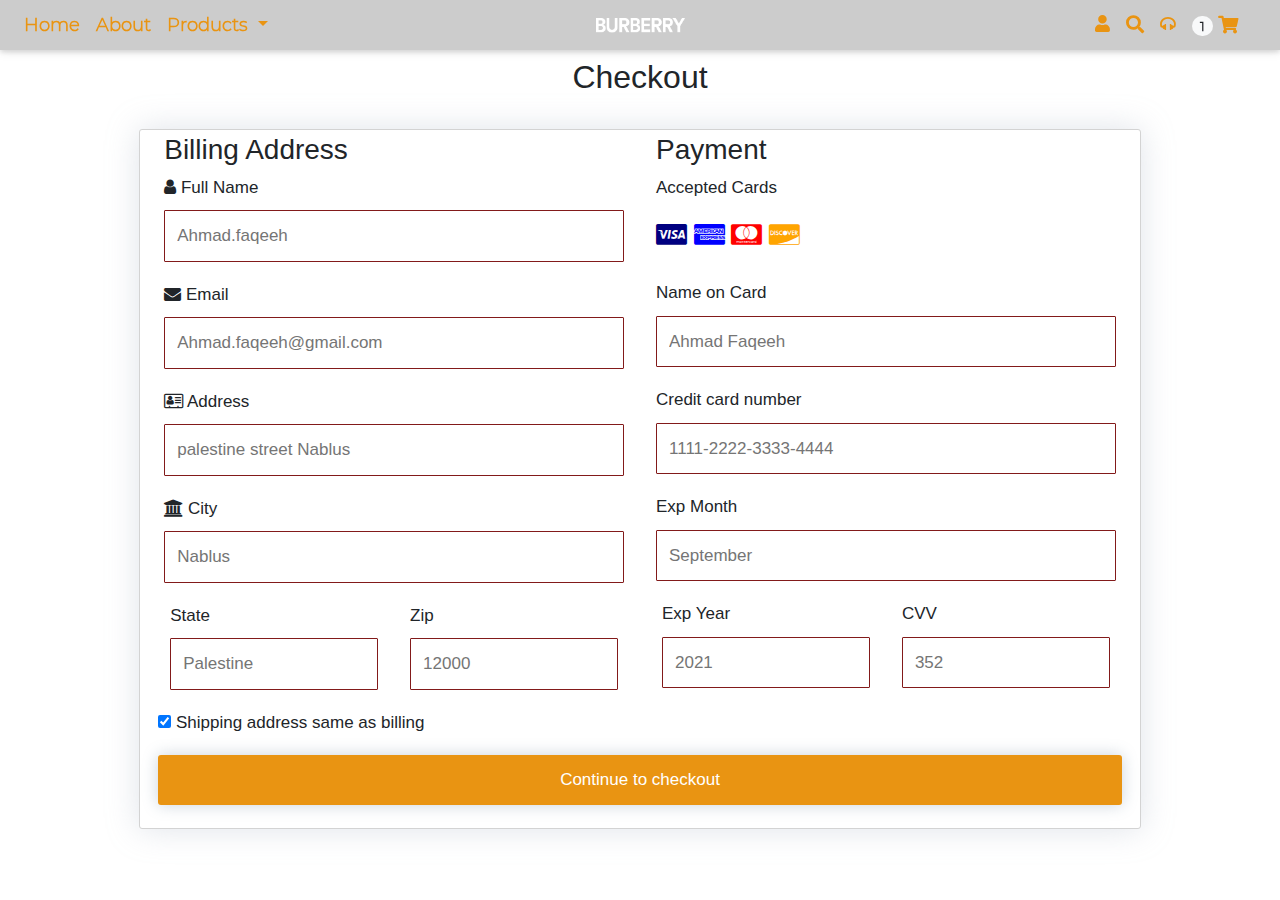
<file: bootstrap_project/payment.html>
<!DOCTYPE html>
<html >
<head>
<meta charset="utf-8">
	
      <title>Payment</title>
      <link rel="stylesheet" href="https://cdn.jsdelivr.net/npm/bootstrap@4.6.0/dist/css/bootstrap.min.css" 
      integrity="sha384-B0vP5xmATw1+K9KRQjQERJvTumQW0nPEzvF6L/Z6nronJ3oUOFUFpCjEUQouq2+l" crossorigin="anonymous">
      <link rel="stylesheet" href="css/bootstrap.min.css">

      <link rel="stylesheet" href="https://cdn.jsdelivr.net/npm/bootstrap@4.6.0/dist/css/bootstrap.min.css" 
      integrity="sha384-B0vP5xmATw1+K9KRQjQERJvTumQW0nPEzvF6L/Z6nronJ3oUOFUFpCjEUQouq2+l" crossorigin="anonymous">

      <link rel="stylesheet" href="css/all.min.css">
      
      <link rel="stylesheet" href="css/payment.css">
      <link rel="icon" href="img/logo.png">
       

      <script src="js/jquery.js" ></script>
      <script src="js/popper.min.js"></script>
      <script src="js/bootstrap.min.js" ></script>
      <meta name="viewport" content="width=device-width, initial-scale=1.0">
      <link rel="stylesheet" href="https://cdnjs.cloudflare.com/ajax/libs/font-awesome/4.7.0/css/font-awesome.min.css">
      

    </head>
	<body><!-- Navbar -->
    <nav class="navbar navbar-expand-lg  fixed-top  ">
      <a class="navbar-brand mx-auto" href="#">
        
    </a>
      <button class="navbar-toggler" type="button" data-toggle="collapse" data-target="#navbarSupportedContent" aria-controls="navbarSupportedContent" aria-expanded="false" aria-label="Toggle navigation">
        <i class="fa fa-bars" ></i>
      </button>
    
      <div class="collapse navbar-collapse " id="navbarSupportedContent">
        <ul class="navbar-nav mr-auto">
          <li class="nav-item active">
            <a class="nav-link" href="index.html">Home <span class="sr-only">(current)</span></a>
          </li>
          <li class="nav-item">
            <a class="nav-link" href="#">About</a>
          </li>
          <li class="nav-item dropdown">
            <a class="nav-link dropdown-toggle" href="#" id="navbarDropdown" role="button" data-toggle="dropdown" aria-haspopup="true" aria-expanded="false">
              Products
            </a>
            <div class="dropdown-menu" aria-labelledby="navbarDropdown">
              <a class="dropdown-item" href="#">Women Clothes</a>
              <a class="dropdown-item" href="men.html">Men Clothes</a>
              <div class="dropdown-divider"></div>
              <a class="dropdown-item" href="#">Kids Clothes</a>
            </div>
          </li>
          
        </ul>
        <ul class="navbar-nav ml-auto">
          <li class="nav-item nav-link  ">
            <i class="fas fa-user" style="cursor: pointer;"></i>
          </li>
          
            <li class="nav-item d-flex align-self-baseline">
              <a class=" nav-link ml-auto" href="#searchForm" data-target="#searchForm" data-toggle="collapse">
                <i class="fas fa-search"></i>
              </a>
              <div class="collapse fade" id="searchForm">
                <input id="search" type="search" class="form-control border-0 bg-light" placeholder="search" style="font-size: 20px;"/>
              </div>
            
            </li>

          
          <li class="nav-item nav-link ">
             <i class="fa fa-headphones fa_custom" style="cursor: pointer;"></i>
          </li>
          <li class="nav-item" style="min-width: 80px">
            <a href="shop.html" class="nav-link navbar-link-2 waves-effect">
              <span class="badge badge-pill badge-light">1</span>
              <i class="fas fa-shopping-cart"></i>
            </a>
          </li>
          
        </ul>
        
        
      </div>
      
    </nav>
    <!-- Navbar -->
        <h2>Checkout</h2>
        <div class="row">
            <div class="col-75">
                <div class="container">
                    <form id="validate" action="/action_page.php">
                        <div class="row">
                            <div class="col-50">
                                <h3>Billing Address</h3>
                                <label for="fname"><i class="fa fa-user"></i> Full Name</label>
                                <input type="text" id="fname" name="fullname" placeholder="Ahmad.faqeeh" required>
                                <label for="email"><i class="fa fa-envelope"></i> Email</label>
                                <input type="text" id="email" name="email" placeholder="Ahmad.faqeeh@gmail.com" required>
                                <label for="adr"><i class="fa fa-address-card-o"></i> Address</label>
                                <input type="text" id="adr" name="address" placeholder="palestine street Nablus" required>
                                <label for="city"><i class="fa fa-institution"></i> City</label>
                                <input type="text" id="city" name="city" placeholder="Nablus" required>
        
                                <div class="row">
                                    <div class="col-50">
                                        <label for="state">State</label>
                                        <input type="text" id="state" name="state" placeholder="Palestine"required>
                                    </div>
                                    <div class="col-50">
                                        <label for="zip">Zip</label>
                                        <input type="text" id="zip" name="zip" placeholder="12000"required>
                                    </div>
                                </div>
                            </div>
        
                            <div class="col-50">
                                <h3>Payment</h3>
                                <label for="fname">Accepted Cards</label>
                                <div class="icon-container">
                                    <i class="fa fa-cc-visa" style="color:navy;"></i>
                                    <i class="fa fa-cc-amex" style="color:blue;"></i>
                                    <i class="fa fa-cc-mastercard" style="color:red;"></i>
                                    <i class="fa fa-cc-discover" style="color:orange;"></i>
                                </div>
        
                                <label for="cname">Name on Card</label>
                                <input type="text" id="cname" name="cardname" placeholder="Ahmad Faqeeh"required>
                                <label for="ccnum">Credit card number</label>
                                <input type="text" id="ccnum" name="cardnumber" placeholder="1111-2222-3333-4444"required>
                                <label for="expmonth">Exp Month</label>
                                <input type="text" id="expmonth" name="expmonth" placeholder="September"required>
                                <div class="row">
                                    <div class="col-50">
                                        <label for="expyear">Exp Year</label>
                                        <input type="text" id="expyear" name="expyear" placeholder="2021"required>
                                    </div>
                                    <div class="col-50">
                                        <label for="cvv">CVV</label>
                                        <input type="text" id="cvv" name="cvv" placeholder="352"required>
                                    </div>
                                </div>
                            </div>
                        </div>
                        <label>
                        <input type="checkbox" checked="checked" name="sameadr"> Shipping address same as billing
                        </label>
                        <input type="submit" value="Continue to checkout" class="btn">
                    </form>
                </div>
            </div>
            
        </div>
      
    </body>
</html>
</file>
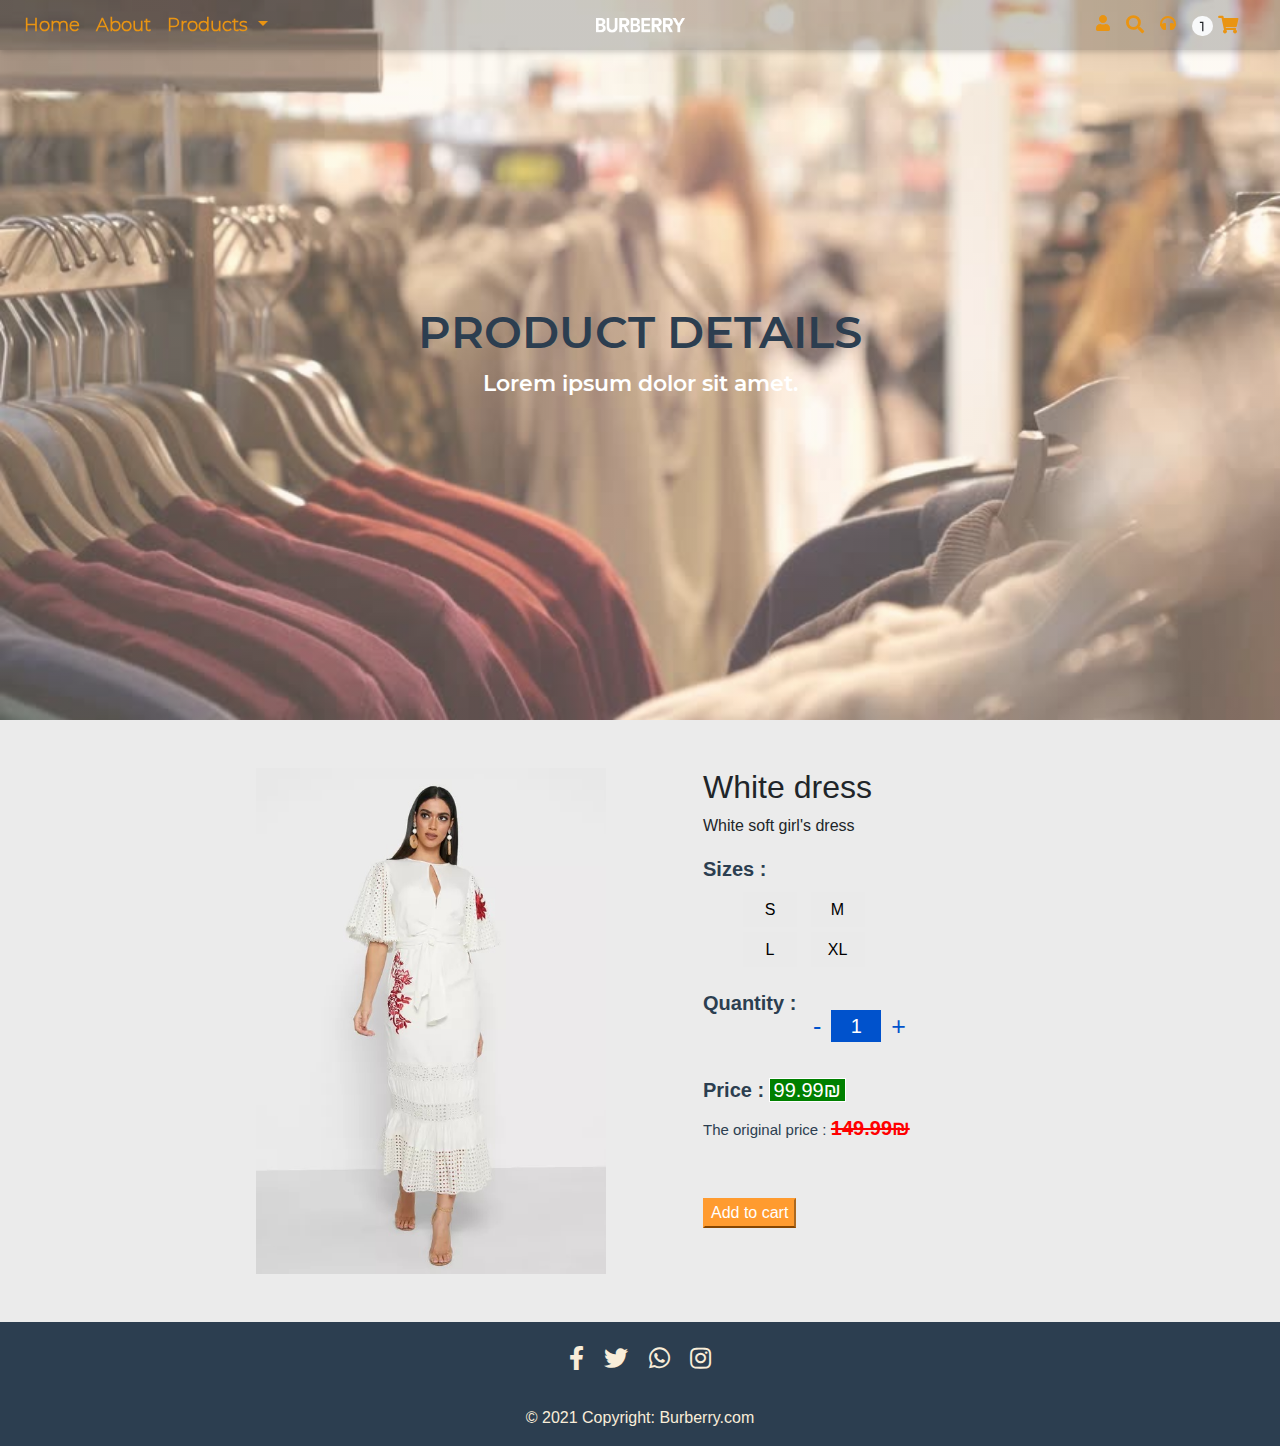
<file: bootstrap_project/product_deatils.html>
<!DOCTYPE html>
<html >
<head>
<meta charset="utf-8">
	
      <title>Product Details</title>
      <link rel="stylesheet" href="https://cdn.jsdelivr.net/npm/bootstrap@4.6.0/dist/css/bootstrap.min.css" 
      integrity="sha384-B0vP5xmATw1+K9KRQjQERJvTumQW0nPEzvF6L/Z6nronJ3oUOFUFpCjEUQouq2+l" crossorigin="anonymous">
      <link rel="stylesheet" href="css/bootstrap.min.css">
      <link rel="stylesheet" href="https://cdnjs.cloudflare.com/ajax/libs/font-awesome/4.7.0/css/font-awesome.min.css">

      <link rel="stylesheet" href="https://cdn.jsdelivr.net/npm/bootstrap@4.6.0/dist/css/bootstrap.min.css" 
      integrity="sha384-B0vP5xmATw1+K9KRQjQERJvTumQW0nPEzvF6L/Z6nronJ3oUOFUFpCjEUQouq2+l" crossorigin="anonymous">

      <link rel="stylesheet" href="css/all.min.css">
      
      <link rel="stylesheet" href="css/product_deatils.css">
      <link rel="icon" href="img/logo.png">


      <script src="js/jquery.js" ></script>
      <script src="js/popper.min.js"></script>
      <script src="js/bootstrap.min.js" ></script>
      <meta name="viewport" content="width=device-width, initial-scale=1.0">


    </head>
	<body>
<!-- Navbar -->
    <nav class="navbar navbar-expand-lg  fixed-top  ">
      <a class="navbar-brand mx-auto" href="#">
        
    </a>
      <button class="navbar-toggler" type="button" data-toggle="collapse" data-target="#navbarSupportedContent" aria-controls="navbarSupportedContent" aria-expanded="false" aria-label="Toggle navigation">
        <i class="fa fa-bars" ></i>
      </button>
    
      <div class="collapse navbar-collapse " id="navbarSupportedContent">
        <ul class="navbar-nav mr-auto">
          <li class="nav-item active">
            <a class="nav-link" href="index.html">Home </a>
          </li>
          <li class="nav-item">
            <a class="nav-link" href="#">About</a>
          </li>
          <li class="nav-item dropdown">
            <a class="nav-link dropdown-toggle" href="#" id="navbarDropdown" role="button" data-toggle="dropdown" aria-haspopup="true" aria-expanded="false">
              Products
            </a>
            <div class="dropdown-menu" aria-labelledby="navbarDropdown">
              <a class="dropdown-item" href="#">Women Clothes</a>
              <a class="dropdown-item" href="men.html">Men Clothes</a>
              <div class="dropdown-divider"></div>
              <a class="dropdown-item" href="#">Kids Clothes</a>
            </div>
          </li>
          
        </ul>
        <ul class="navbar-nav ml-auto">
          <li class="nav-item nav-link  ">
            <i class="fas fa-user" style="cursor: pointer;"></i>
          </li>
          
            <li class="nav-item d-flex align-self-baseline">
              <a class=" nav-link ml-auto" href="#searchForm" data-target="#searchForm" data-toggle="collapse">
                <i class="fas fa-search"></i>
              </a>
              <div class="collapse fade" id="searchForm">
                <input id="search" type="search" class="form-control border-0 bg-light" placeholder="search" style="font-size: 20px;"/>
              </div>
            
            </li>

          
          <li class="nav-item nav-link ">
             <i class="fa fa-headphones fa_custom" style="cursor: pointer;"></i>
          </li>
          <li class="nav-item" style="min-width: 80px">
            <a href="shop.html" class="nav-link navbar-link-2 waves-effect">
              <span class="badge badge-pill badge-light">1</span>
              <i class="fas fa-shopping-cart"></i>
            </a>
          </li>
          
        </ul>
        
        
      </div>
      
    </nav>
    <!-- Navbar -->

  <div class="header">
    <div class="header-content text-center  ">
      <h1>product details</h1>
      <p>Lorem ipsum dolor sit amet.</p>
    </div>
  </div>

<div class="product pb-5">
    <div class="container pt-5">

      <div class="row">

        <div class="image col-xs-12 col-sm-4 col-md-4 mr-5">
          <img src="img/img1.jpg" alt="dress">
        </div>
        <div class="details col-xs-12 col-sm-4 col-md-4">
          <h2>White dress</h2>
          <p>White soft girl's dress</p>

          <div class="size">
            <label>Sizes :</label>
            <ul>
              <li>
                <a href="#">S</a>
              </li>
              <li>
                <a href="#">M</a>

              </li>
              <li>
                <a href="#">L</a>
              </li>

              <li>
                <a href="#">XL</a>
              </li>
            </ul>
          </div>
          <div class="quantity">
            <label>Quantity :</label>
        <div class="counter pb-5">
          <span class="down" >-</span>
          <input type="text" value="1" class="text">
          <span class="up"  >+</span>
        </div>
          <div class="price">
            <div class="new-price">
            <label>Price :</label>
            <span>99.99₪‎</span>
          </div>
          <div class="old-price">
            <label>The original price :</label>
            <span>149.99₪</span>
          </div>
          </div>
          <div class="add pt-5">
            <a href="shop.html">
            <button type="submit" class="btn-submit">Add to cart</button></a>
          </div>


           
        </div>
      </div>
    </div>
    </div>
  </div>

  <!-- Footer -->
<footer class="page-footer font-small special-color-dark pt-4">

  <!-- Footer Elements -->
  <div class="container">

    <!-- Social buttons -->
    <ul class="list-unstyled list-inline text-center ">
      <li class="list-inline-item">
        <a class="btn-floating btn-fb mx-1">
          <i class="fab fa-facebook-f"> </i>
        </a>
      </li>
      <li class="list-inline-item">
        <a class="btn-floating btn-tw mx-1">
          <i class="fab fa-twitter"> </i>
        </a>
      </li>
      <li class="list-inline-item">
        <a class="btn-floating btn-li mx-1">
       <i class="fab fa-whatsapp "> </i>         

        </a>
      </li>
      <li class="list-inline-item">
        <a class="btn-floating btn-dribbble mx-1">   
            <i class="fab fa-instagram "> </i>
        </a>
      </li>
    </ul>
    <!-- Social buttons -->

  </div>
  <!-- Footer Elements -->

  <!-- Copyright -->
  <div class="footer-copyright text-center py-3">© 2021 Copyright:
    <a href="https://mdbootstrap.com/"> Burberry.com</a>
  </div>
  <!-- Copyright -->

</footer>
<!-- Footer -->
    </body>
</html>
</file>
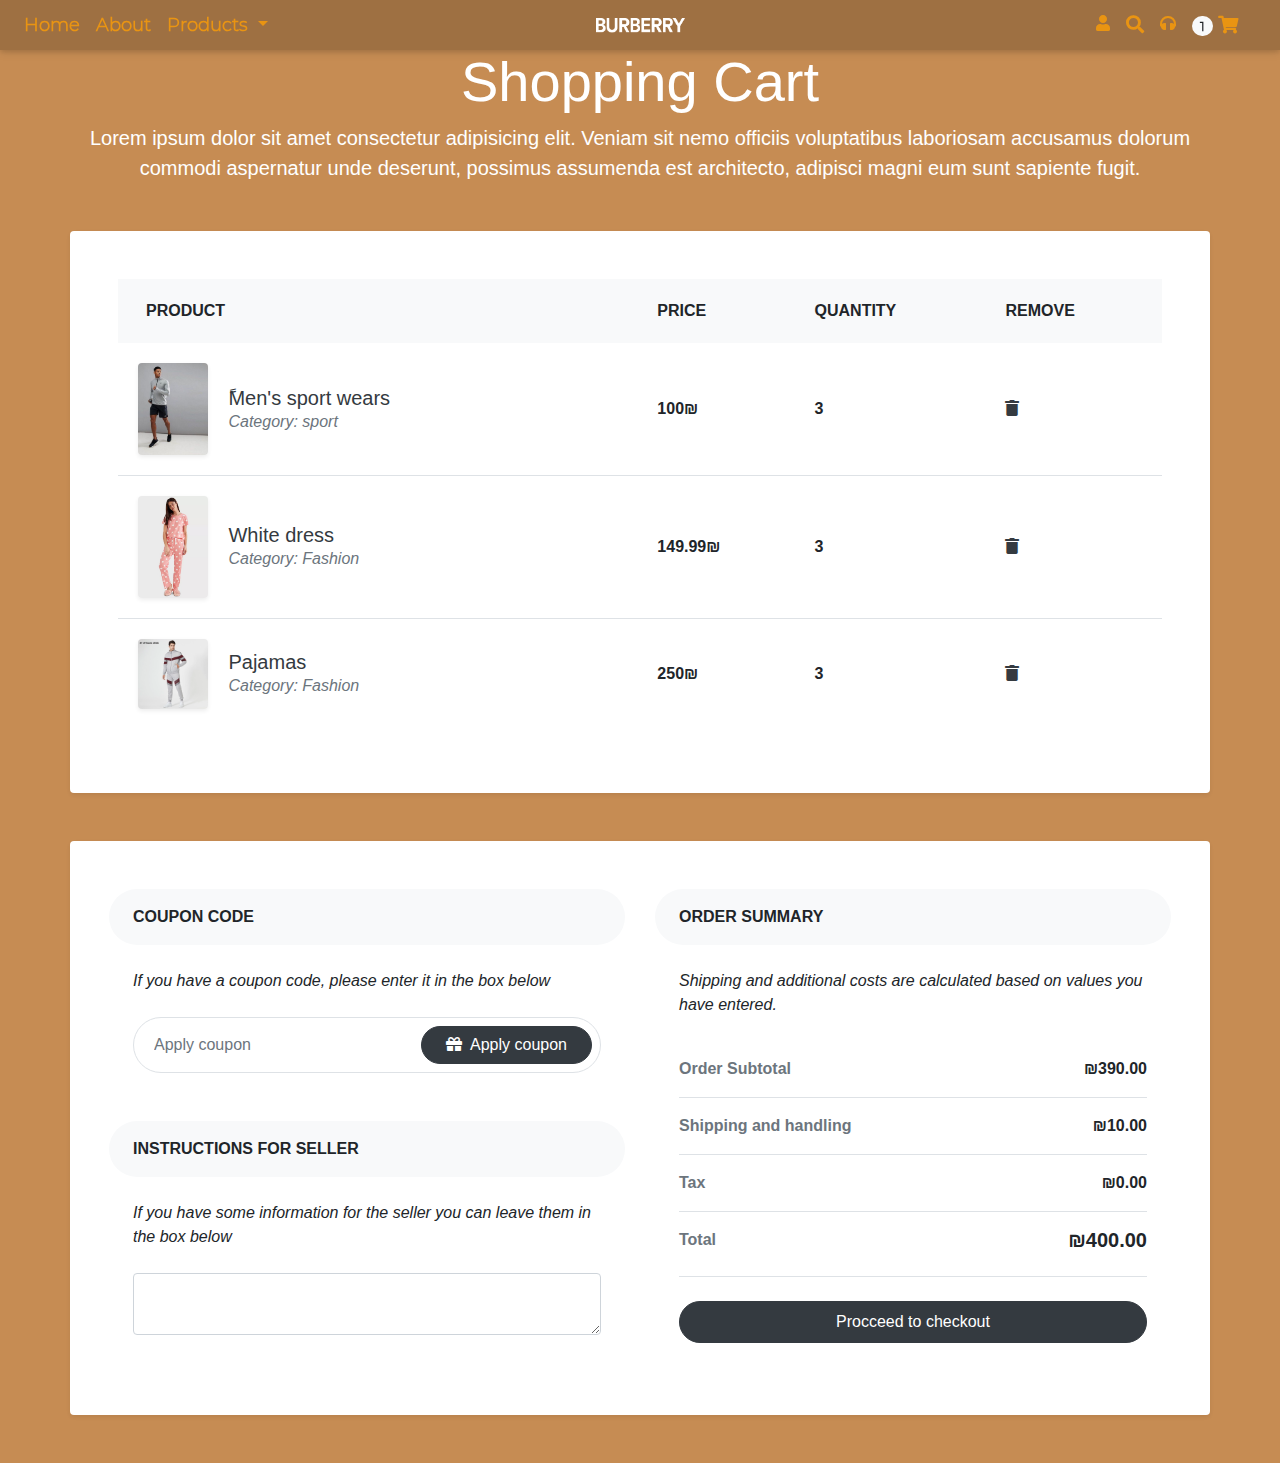
<file: bootstrap_project/shop.html>
<!DOCTYPE html>
<html>
    <head>
        <meta charset="utf-8">
	
      <title>shopping basket</title>
      <link rel="stylesheet" href="https://cdn.jsdelivr.net/npm/bootstrap@4.6.0/dist/css/bootstrap.min.css" 
      integrity="sha384-B0vP5xmATw1+K9KRQjQERJvTumQW0nPEzvF6L/Z6nronJ3oUOFUFpCjEUQouq2+l" crossorigin="anonymous">
      <link rel="stylesheet" href="css/bootstrap.min.css">
      <link rel="stylesheet" href="https://cdnjs.cloudflare.com/ajax/libs/font-awesome/4.7.0/css/font-awesome.min.css">

      <link rel="stylesheet" href="https://cdn.jsdelivr.net/npm/bootstrap@4.6.0/dist/css/bootstrap.min.css" 
      integrity="sha384-B0vP5xmATw1+K9KRQjQERJvTumQW0nPEzvF6L/Z6nronJ3oUOFUFpCjEUQouq2+l" crossorigin="anonymous">

      <link rel="stylesheet" href="css/all.min.css">
      
      <link rel="stylesheet" href="css/style.css">
      <link rel="icon" href="img/logo.png">


      <script src="js/jquery.js" ></script>
      <script src="js/popper.min.js"></script>
      <script src="js/bootstrap.min.js" ></script>
      <meta name="viewport" content="width=device-width, initial-scale=1.0">
    </head>
    <body>
        <!-- Navbar -->
        <nav class="navbar navbar-expand-lg  fixed-top  ">
            <a class="navbar-brand mx-auto" href="#">
              
          </a>
            <button class="navbar-toggler" type="button" data-toggle="collapse" data-target="#navbarSupportedContent" aria-controls="navbarSupportedContent" aria-expanded="false" aria-label="Toggle navigation">
              <i class="fa fa-bars" ></i>
            </button>
          
            <div class="collapse navbar-collapse " id="navbarSupportedContent">
              <ul class="navbar-nav mr-auto">
                <li class="nav-item active">
                  <a class="nav-link" href="index.html">Home <span class="sr-only">(current)</span></a>
                </li>
                <li class="nav-item">
                  <a class="nav-link" href="#">About</a>
                </li>
                <li class="nav-item dropdown">
                  <a class="nav-link dropdown-toggle" href="#" id="navbarDropdown" role="button" data-toggle="dropdown" aria-haspopup="true" aria-expanded="false">
                    Products
                  </a>
                  <div class="dropdown-menu" aria-labelledby="navbarDropdown">
                    <a class="dropdown-item" href="#">Women Clothes</a>
                    <a class="dropdown-item" href="men.html">Men Clothes</a>
                    <div class="dropdown-divider"></div>
                    <a class="dropdown-item" href="#">Kids Clothes</a>
                  </div>
                </li>
                
              </ul>
              <ul class="navbar-nav ml-auto">
                <li class="nav-item nav-link  ">
                  <i class="fas fa-user" style="cursor: pointer;"></i>
                </li>
                
                  <li class="nav-item d-flex align-self-baseline">
                    <a class=" nav-link ml-auto" href="#searchForm" data-target="#searchForm" data-toggle="collapse">
                      <i class="fas fa-search"></i>
                    </a>
                    <div class="collapse fade" id="searchForm">
                      <input id="search" type="search" class="form-control border-0 bg-light" placeholder="search" style="font-size: 20px;"/>
                    </div>
                  
                  </li>
  
                
                <li class="nav-item nav-link ">
                   <i class="fa fa-headphones fa_custom" style="cursor: pointer;"></i>
                </li>
                <li class="nav-item" style="min-width: 80px">
                  <a href="shop.html" class="nav-link navbar-link-2 waves-effect">
                    <span class="badge badge-pill badge-light">1</span>
                    <i class="fas fa-shopping-cart"></i>
                  </a>
                </li>
                
              </ul>
              
              
            </div>
            
          </nav>
          <!-- Navbar -->
        <div class="shoppingbasket">
            <div class="px-4 px-lg-0">
                <!-- For demo purpose -->
                <div class="container text-white py-5 text-center">
                    <h1 class="display-4">Shopping Cart</h1>
                    <p class="lead mb-0">Lorem ipsum dolor sit amet consectetur adipisicing elit. Veniam sit nemo officiis voluptatibus laboriosam accusamus dolorum commodi aspernatur unde deserunt, possimus assumenda est architecto, adipisci magni eum sunt sapiente fugit. </p>
                    <!--
                    <p class="lead">Snippet by
                         <a href="https://bootstrapious.com/snippets" class="text-white font-italic">
                            <u>Bootstrapious</u>
                        </a>
                    </p>
                    -->
                </div>
                <!-- End -->
                <div class="pb-5">
                    <div class="container">
                        <div class="row">
                            <div class="col-lg-12 p-5 bg-white rounded shadow-sm mb-5">
                                <!-- Shopping cart table -->
                                <div class="table-responsive">
                                    <table class="table">
                                        <thead>
                                            <tr>
                                                <th scope="col" class="border-0 bg-light">
                                                    <div class="p-2 px-3 text-uppercase">Product</div>
                                                </th>
                                                <th scope="col" class="border-0 bg-light">
                                                    <div class="py-2 text-uppercase">Price</div>
                                                </th>
                                                <th scope="col" class="border-0 bg-light">
                                                    <div class="py-2 text-uppercase">Quantity</div>
                                                </th>
                                                <th scope="col" class="border-0 bg-light">
                                                    <div class="py-2 text-uppercase">Remove</div>
                                                </th>
                                            </tr>
                                        </thead>
                                        <tbody>
                                            <tr>
                                                <th scope="row" class="border-0">
                                                    <div class="p-2">
                                                        <img src="./img/sport1.jpg" alt="" width="70" class="img-fluid rounded shadow-sm">
                                                        <div class="ml-3 d-inline-block align-middle">
                                                            <h5 class="mb-0"> 
                                                                <a href="#" class="text-dark d-inline-block align-middle">ًMen's sport wears</a>
                                                            </h5>
                                                            <span class="text-muted font-weight-normal font-italic d-block">Category: sport</span>
                                                        </div>
                                                    </div>
                                                </th>
                                                <td class="border-0 align-middle"><strong>100₪</strong></td>
                                                <td class="border-0 align-middle"><strong>3</strong></td>
                                                <td class="border-0 align-middle"><a href="#" class="text-dark"><i class="fa fa-trash"></i></a></td>
                                            </tr>
                                            <tr>
                                                <th scope="row">
                                                    <div class="p-2">
                                                        <img src="./img/img3.jpg" alt="" width="70" class="img-fluid rounded shadow-sm">
                                                        <div class="ml-3 d-inline-block align-middle">
                                                            <h5 class="mb-0">
                                                                <a href="product_deatils.html" class="text-dark d-inline-block">White dress</a>
                                                            </h5>
                                                            <span class="text-muted font-weight-normal font-italic">Category: Fashion</span>
                                                        </div>
                                                    </div>
                                                </th>
                                                <td class="align-middle"><strong>149.99₪</strong></td>
                                                <td class="align-middle"><strong>3</strong></td>
                                                <td class="align-middle"><a href="#" class="text-dark"><i class="fa fa-trash"></i></a></td>
                                            </tr>
                                            <tr>
                                                <th scope="row">
                                                    <div class="p-2">
                                                        <img src="./img/sport3.jpg" alt="" width="70" class="img-fluid rounded shadow-sm">
                                                        <div class="ml-3 d-inline-block align-middle">
                                                            <h5 class="mb-0">
                                                                <a href="#" class="text-dark d-inline-block">Pajamas</a>
                                                            </h5>
                                                            <span class="text-muted font-weight-normal font-italic">Category: Fashion</span>
                                                        </div>
                                                    </div>
                                                    <td class="align-middle"><strong>250₪</strong></td>
                                                    <td class="align-middle"><strong>3</strong></td>
                                                    <td class="align-middle"><a href="#" class="text-dark"><i class="fa fa-trash"></i></a></td>
                                                </th>
                                            </tr>
                                        </tbody>
                                    </table>
                                </div>
                                <!-- End -->
                            </div>
                        </div>
                        <div class="row py-5 p-4 bg-white rounded shadow-sm">
                            <div class="col-lg-6">
                                <div class="bg-light rounded-pill px-4 py-3 text-uppercase font-weight-bold">Coupon code</div>
                                <div class="p-4">
                                    <p class="font-italic mb-4">If you have a coupon code, please enter it in the box below</p>
                                    <div class="input-group mb-4 border rounded-pill p-2">
                                        <input type="text" placeholder="Apply coupon" aria-describedby="button-addon3" class="form-control border-0">
                                        <div class="input-group-append border-0">
                                            <button id="button-addon3" type="button" class="btn btn-dark px-4 rounded-pill"><i class="fa fa-gift mr-2"></i>Apply coupon</button>
                                        </div>
                                    </div>
                                </div>
                                <div class="bg-light rounded-pill px-4 py-3 text-uppercase font-weight-bold">Instructions for seller</div>
                                <div class="p-4">
                                    <p class="font-italic mb-4">If you have some information for the seller you can leave them in the box below</p>
                                    <textarea name="" cols="30" rows="2" class="form-control"></textarea>
                                </div>
                            </div>
                            <div class="col-lg-6">
                                <div class="bg-light rounded-pill px-4 py-3 text-uppercase font-weight-bold">Order summary </div>
                                <div class="p-4">
                                    <p class="font-italic mb-4">Shipping and additional costs are calculated based on values you have entered.</p>
                                    <ul class="list-unstyled mb-4">
                                        <li class="d-flex justify-content-between py-3 border-bottom"><strong class="text-muted">Order Subtotal </strong><strong>₪390.00</strong></li>
                                        <li class="d-flex justify-content-between py-3 border-bottom"><strong class="text-muted">Shipping and handling</strong><strong>₪10.00</strong></li>
                                        <li class="d-flex justify-content-between py-3 border-bottom"><strong class="text-muted">Tax</strong><strong>₪0.00</strong></li>
                                        <li class="d-flex justify-content-between py-3 border-bottom"><strong class="text-muted">Total</strong>
                                            <h5 class="font-weight-bold">₪400.00</h5>
                                        </li>
                                    </ul>
                                    <a href="payment.html" class="btn btn-dark rounded-pill py-2 btn-block">Procceed to checkout</a>
                                </div>
                            </div>
                        </div>
                    </div>
                </div>
            </div>
        </div>
    </body>
</html>
</file>
<file: bootstrap_project/css/payment.css>
@font-face {
    font-family:Lato ;
    src: url(../fonts/Lato/Lato-Light.ttf);
}
@font-face {
    font-family:Montserrat ;
    src: url(../fonts/Montserrat/Montserrat-Light.ttf);
}
@font-face {
    font-family:Montserrat-SemiBold ;
    src: url(../fonts/Montserrat/Montserrat-SemiBold.ttf);
}
.navbar {
    color: rgb(233, 148, 18   );
    height: 50px;
    background-color:rgba(0,0,0,.2);
    box-shadow: 0 2px 5px 0 rgb(0 0 0 / 12%), 0 2px 10px 0 rgb(0 0 0 / 10%);
    
  }
  .navbar a{
    font-size: 18px;
    font-family: Montserrat;
    font-weight: 1000;
    color: rgb(233, 148, 18  );
  }
  
  .navbar-brand {
    background: url(../img/burberry-gilt-white-logo) center / contain no-repeat;
    transform: translateX(-50%);
    left: 50%;
    position: absolute;
    width: 200px; 
    height: 15px;
   
  }
  @media (max-width: 990px) {
    .navbar {
        background-color: #1C2331;color: white;
    }
        .navbar a{
            color: white;
        }
       
    .navbar-collapse{
            background-color: rgba(240, 221, 221, 0.144);
            padding-left: 20px;
           
     }  
        .navbar .dropdown-menu {
    
            background-color:rgba(0,0,0,.2);
        } 
    
    
}
body {
    font-family: Arial;
    font-size: 17px;
    padding: 8px;
}
h2{
    padding-top: 50px;
    padding-bottom: 25px;
    text-align:center;
}

* {
    box-sizing: border-box;
}

.error {
    color: red;
    border-color: red;
}

.row {
    display: -ms-flexbox; /* IE10 */
    display: flex;
    -ms-flex-wrap: wrap; /* IE10 */
    flex-wrap: wrap;
    margin: 0 -10px;
}


.col-50 {
    -ms-flex: 50%; /* IE10 */
    flex: 50%;
}

.col-75 {
    -ms-flex: 75%; /* IE10 */
    flex: 75%;
}

.col-50,.col-75 {
    padding: 0 16px;
}

.container {
    width:80%;
    height: 700px;
    background-color: #FFFFFF;
    padding: 3px 18px 13px 18px;
    border: 1px solid lightgrey;
    border-radius: 3px;
    box-shadow: 0 0 2rem 0 rgba(168, 180, 194, 0.37);
}


input[type=text] {
    width: 100%;
    margin-bottom: 20px;
    padding: 12px;
    border: 1px solid rgb(130, 26, 26);
    border-radius: 1px;
}

label {
    margin-bottom: 10px;
    display: block;
}

.icon-container {
    margin-bottom: 20px;
    padding: 7px 0;
    font-size: 24px;
}

.btn {
    background-color: rgb(233, 148, 18  );;
    color: white;
    padding: 12px;
    margin: 10px 0;
    border: none;
    width: 100%;
    border-radius: 3px;
    cursor: pointer;
    font-size: 17px;
    box-shadow: 0 0 1rem 0 rgba(99, 123, 150, 0.329);

}

.btn:hover {
    background-color: #0CBABA;
}

a {
    color: #2196F3;
}

hr {
    border: 1px solid lightgrey;
}


/* Responsive layout - when the screen is less than 800px wide, make the two columns 
    stack on top of each other instead of next to each other (also change the direction 
    - make the "cart" column go on top) 
*/
@media (max-width: 800px) {
    .row {
        flex-direction: column-reverse;
    }
    
}
</file>
<file: bootstrap_project/css/product_deatils.css>
@font-face {
    font-family:Lato ;
    src: url(../fonts/Lato/Lato-Light.ttf);
}
@font-face {
    font-family:Montserrat ;
    src: url(../fonts/Montserrat/Montserrat-Light.ttf);
}
@font-face {
    font-family:Montserrat-SemiBold ;
    src: url(../fonts/Montserrat/Montserrat-SemiBold.ttf);
}
.navbar {
    color: rgb(233, 148, 18   );
    height: 50px;
    background-color:rgba(0,0,0,.2);
    box-shadow: 0 2px 5px 0 rgb(0 0 0 / 12%), 0 2px 10px 0 rgb(0 0 0 / 10%);
    
  }
  .navbar a{
    font-size: 18px;
    font-family: Montserrat;
    font-weight: 1000;
    color: rgb(233, 148, 18  );
  }
  
  .navbar-brand {
    background: url(../img/burberry-gilt-white-logo) center / contain no-repeat;
    transform: translateX(-50%);
    left: 50%;
    position: absolute;
    width: 200px; 
    height: 15px;
   
  }
  @media (max-width: 990px) {
    .navbar {
        background-color: #abadb1;color: white;
    }
        .navbar a{
            color: white;
        }
       
    .navbar-collapse{
            background-color: rgba(240, 221, 221, 0.144);
            padding-left: 20px;
           
     }  
        .navbar .dropdown-menu {
    
            background-color:rgba(0,0,0,.2);
        } 
    }
    .header{
        background-image: url(../img/rorrr.jpg);
        height: 80vh;
        background-size:cover;
        background-position: center;
        position: relative;
    }
    .header:after{
        content: " ";
        display: block;
        width: 100%;
        height: 100%;
        background:linear-gradient(to bottom, rgba(249, 237, 217,.3) 0%, rgba(249, 237, 217,.3) 100%);
    }
    .header-content{
        position: absolute;
        top: 50%;
        left: 50%;
        transform: translate(-50%,-50%);
    }
    .header-content h1,.header-content p{
        color: #2C3E50;
        font-size: 45px;
        text-transform: uppercase;
       font-weight: 700;
       font-family:Montserrat-SemiBold ;
    
    }
    .header-content p{
        font-size: 22px;
        text-transform: none;
        font-weight: 100;
        color: white;
    }
    @media (max-width: 990px) {
        .header{
            width: 100%;
            background-size:100% 520px;
            background-repeat: no-repeat;
            height: 70vh;
        }
       .header-content h1{
           font-size: 24px;
       }
        .header-content p{
            font-size: 15px;
        }
        
}

.product{
 background-color: #EBEBEB;
}
.container .details{
  
 transform: translate(50%,0%);
   
}
.container .image {
    transform: translate(45%,0%);
}
.container .image img{
   width: 100%;
}
.details label{
    font-size: 20px;
    color: #2C3E50;
    font-weight: 700;
}

.size ul{
  display: flex;
  flex-wrap: wrap;
  width: 50%;
}
.size ul li{
    list-style: none; 
    width: 50%;
} 
.size ul li a{
    background-color: #eaeaea;
    color: black;
    text-decoration: none;
    line-height: 35px;
    height: 35px;
    width: 80%;
    display: block;
    text-align: center;
    font-size: 16px;
    margin-bottom: 5px;

}
.counter {
    width: 150px;
    margin: auto; 
    display: flex;
    align-items: center; 
    justify-content: left;
   height: 20px;
    
} 
.counter input {
 width: 50px;
 border: 0; 
 line-height: 30px; 
 font-size: 20px; 
 text-align: center;
 background: #0052cc;
 color: #fff; 
 appearance: none;
 outline: 0; 
} 
.counter span {
    display: block;
    font-size: 25px; 
    padding: 0 10px; 
    cursor: pointer; 
    color: #0052cc; 
    user-select: none; 
   }
.price .new-price span{
    background: green;
    color: white;
    border: 1px solid;
    line-height: 33px;
    padding-left: 4px;
    padding-right: 4px;
    font-size: 20px;
    font-weight: 500;
}  
.price .old-price label{
    font-size: 15px;
    font-weight: normal;
}
.price .old-price span{
    color: red;
    font-size: 20px;
    font-weight: 700;
    text-decoration: line-through;
}
.quantity .btn-minus span{
    display: block;
    border: 1px solid #BFBFBF;
    width: 37px;
    height: 36px;
    text-align: center;
    line-height: 36px;
}
.quantity .btn-minus span i{
    color: #000;
}


.add .btn-submit{
    border-color: #ff9b2f;
    border-bottom-color: #da7100;
    background-color: #ff9b2f;
    color:#fff;
}

@media (max-width: 990px) {
    .container .image {

 transform: translate(6%,0%);
}
.container .details{
  
    transform: translate(20%,5%);
      
   }
   .add .btn-submit{

    transform: translate(50%,5%);

   }

}
.page-footer{
    background-color:  #2C3E50;
    color: #F9EDD9  ;
 }
 .page-footer a{
   color: #F9EDD9  ;
 }
 .page-footer .list-unstyled i{
   font-size: 24px;
 }
</file>
<file: bootstrap_project/css/style.css>
@font-face {
    font-family:Lato ;
    src: url(../fonts/Lato/Lato-Light.ttf);
}
@font-face {
    font-family:Montserrat ;
    src: url(../fonts/Montserrat/Montserrat-Light.ttf);
}
@font-face {
    font-family:Montserrat-SemiBold ;
    src: url(../fonts/Montserrat/Montserrat-SemiBold.ttf);
}
.navbar {
    color: rgb(233, 148, 18   );
    height: 50px;
    background-color:rgba(0,0,0,.2);
    box-shadow: 0 2px 5px 0 rgb(0 0 0 / 12%), 0 2px 10px 0 rgb(0 0 0 / 10%);
    
  }
  .navbar a{
    font-size: 18px;
    font-family: Montserrat;
    font-weight: 1000;
    color: rgb(233, 148, 18  );
  }
  
  .navbar-brand {
    background: url(../img/burberry-gilt-white-logo) center / contain no-repeat;
    transform: translateX(-50%);
    left: 50%;
    position: absolute;
    width: 200px; 
    height: 15px;
   
  }
  @media (max-width: 990px) {
    .navbar {
        background-color: #1C2331;color: white;
    }
        .navbar a{
            color: white;
        }
       
    .navbar-collapse{
            background-color: rgba(240, 221, 221, 0.144);
            padding-left: 20px;
           
     }  
        .navbar .dropdown-menu {
    
            background-color:rgba(0,0,0,.2);
        } 
       
       
     
    .carousel-inner{
        
        margin-top: 50px;
    }
    .carousel-item{
        height: 100vh;
        min-height: 300px;
        background:no-repeat scroll center scroll;
        -webkit-background-size:cover;
        background-size: cover;
    
    }
   
}
.Picks .container{
    width: 90%;
    margin: auto;
  }
    
     .Picks.container .row{
      width: 100%;
        
    }

.Content{
    text-align: center;
    padding-top: 20px;
    padding-bottom: 20px;
   

}

.Content .h1,.Picks h2 ,.cardd h2{
    font-size: 30px;
    font-family:Arial, Helvetica, sans-serif;
    font-weight: 500;
    width: 40%;
    text-transform: capitalize;
    margin: auto;
    padding-top: 30px;
}
.Content  span, .Picks span , .cardd span{
    background-color:rgb(230, 186, 45);
    display: block;
    width: 120px;
    height: 3px;
    margin: 20px auto;

}
.Content-items{
    width: 100%;
    overflow: hidden;
    margin-left: auto;
    margin-right: auto;
    padding-left: 17%; 
    padding-right: 12%;
    padding-top: 50px;       
}
.Content-items .cardN{
    float: left;
    width: 33.33%;
    margin-left:40px ;
    margin-right:40px ;
    margin-bottom:30px ;
    position: relative;
    text-align: center;
    cursor: pointer;
    -webkit-transition:all 0.4s cubic-bezier(0.645, 0.045, 0.355, 1);
  -o-transition:all 0.4s cubic-bezier(0.645, 0.045, 0.355, 1);
  transition:all 0.4s cubic-bezier(0.645, 0.045, 0.355, 1);
  border-radius:16px;
  -webkit-box-shadow:  15px 15px 27px rgba(0,0,0,.2), -15px -15px 27px rgba(0,0,0,.2);
  box-shadow:  15px 15px 27px rgba(0,0,0,.2), -15px -15px 27px rgba(0,0,0,.2);
    
}
.Content-items .cardN .card-img-top{
    height: 282px;
}

.Content-items .cardN:hover {
    transform: scale(1.05);
    box-shadow: 0 10px 20px rgba(0,0,0,.12), 0 4px 8px rgba(0,0,0,.06);
    }
    .Content-items .image-overlay {
        position: absolute;
        top: 0;
        bottom: 0;
        left: 0;
        right: 0;
        height: 100%;
        width: 100%;
        opacity: 0;
        transition: .5s ease;
        background: rgba(0, 0, 0, 0.5);
        color: white;
        padding-top: 130px;
        font-family: Amiri-Regular;
        
      }
    
      .Content-items .cardN:hover .image-overlay {
        opacity: 1;
      }


@media(max-width:575px){
    .Content{
        padding-top: 0px;
    }
    
    .Content .h1,.Picks h2,.cardd h2{
        width: 100%;
    }
    .Content-items.Content-items .cardN ,.Picks .row .card{
        width: 100%;
        float: none;
        margin-left: auto;
        margin-right: auto;
        

    }
    
    

}
.Picks .row .card .btn {
   background-color: rgb(233, 148, 18  );
   border: #f8f9fa;
}

.btn-floating .fab{
    color: rgb(233, 148, 18  );
  }

.shoppingbasket{
    background-color: rgb(233, 148, 18  );
   border: #f8f9fa;
   
    background:    #c68c53;
    /*
    background: -webkit-linear-gradient(to right, #eecda3, #ef629f);
    background: linear-gradient(to right, #eecda3, #ef629f);
    */
    min-height: 100vh;
    
  }
  .link{
    color: rgb(233, 148, 18  );
  }
  .links strong{
    color: rgb(233, 148, 18  );
  }
</file>
